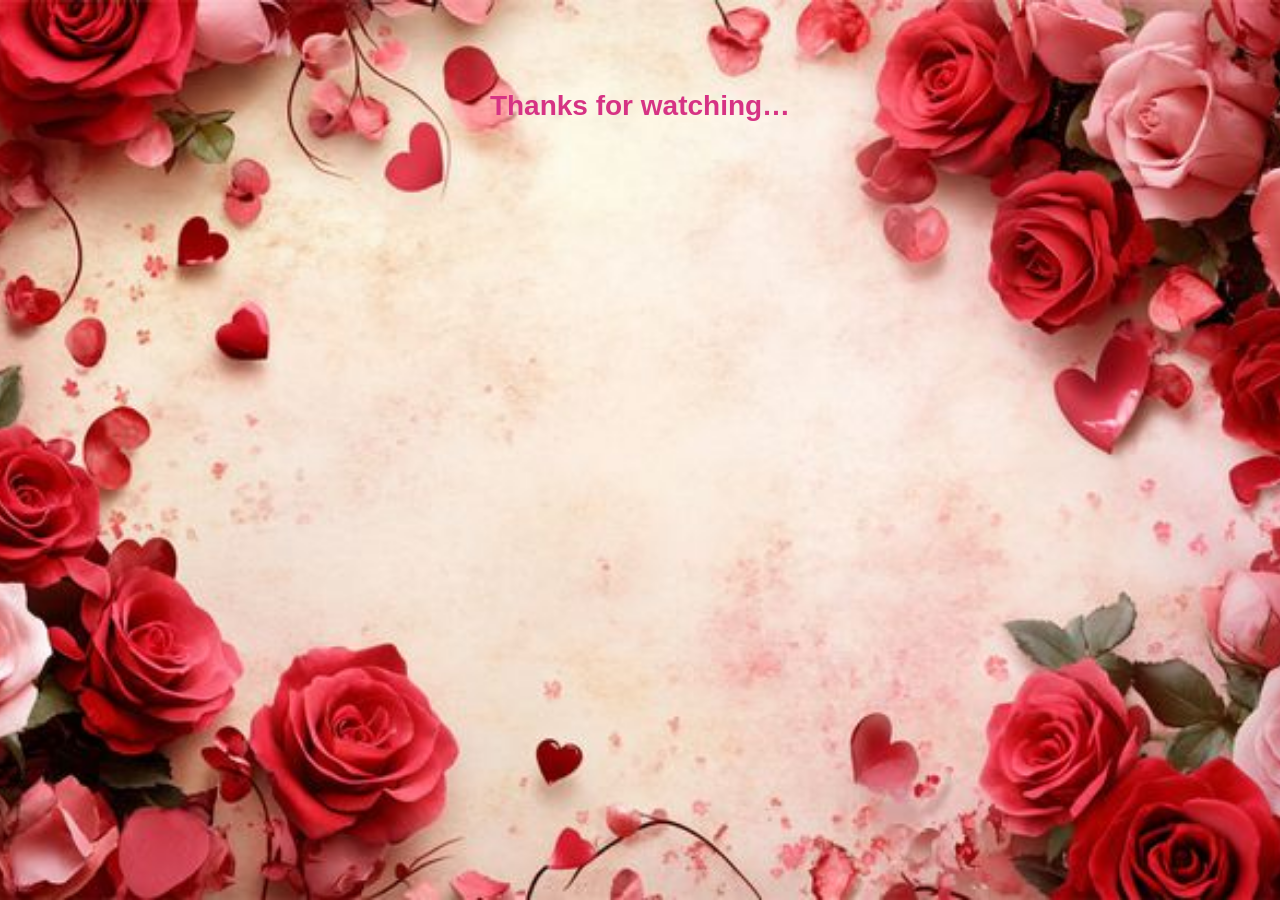
<file: endpage.html>
<!DOCTYPE html>
<html lang="en">
<head>
  <meta charset="UTF-8">
  <title>The End</title>
  <style>
    body, html {
      margin: 0;
      padding: 0;
      height: 100%;
      font-family: "Segoe UI", Arial, sans-serif;
      background-color: #fff0f5;
      overflow: hidden;
      background-image: url("credits-bg.jpg");
      background-size: cover;
      background-position: center;
    }

    /* Floating hearts */
    #hearts-container {
      position: fixed;
      top: 0;
      left: 0;
      width: 100%;
      height: 100%;
      pointer-events: none;
      overflow: hidden;
      z-index: 1;
    }
    .confetti-heart {
      position: absolute;
      color: red;
      font-size: 12px;
      animation: fallAndDrift 4s linear forwards;
    }
    @keyframes fallAndDrift {
      0% { transform: translateY(0) rotate(0deg); opacity:1; }
      100% { transform: translateY(600px) rotate(360deg); opacity:0; }
    }

    /* Credits */
    .credits-container {
      position: absolute;
      width: 100%;
      height: 100%;
      overflow: hidden;
      z-index: 2;
    }
    .credits {
      position: absolute;
      bottom: -100%;
      width: 100%;
      text-align: center;
      color: #d63384;
      font-size: 24px;
      animation: scrollCredits 20s linear forwards;
    }
    .credits p {
      margin: 15px 0;
    }
    @keyframes scrollCredits {
      0% { bottom: -100%; }
      100% { bottom: 120%; }
    }

    /* Thanks message */
    .thanks {
      position: absolute;
      top: 10%;
      width: 100%;
      text-align: center;
      font-size: 28px;
      font-weight: bold;
      color: #d63384;
      z-index: 3;
      opacity: 0;
      transition: opacity 2s ease-in;
    }
    .thanks.show { opacity: 1; }

    /* THE END centered */
    .the-end {
      position: fixed; /* independent of credits */
      top: 50%;
      left: 50%;
      transform: translate(-50%, -50%);
      font-size: 100px; /* bigger */
      font-weight: bold;
      color: #d63384;
      z-index: 3;
      opacity: 0;
      transition: opacity 2s ease-in;
    }
    .the-end.show { opacity: 1; }
  </style>
</head>
<body>

  <!-- Floating hearts -->
  <div id="hearts-container"></div>

  <!-- Background music -->
  <audio src="love-song2.mp3" autoplay loop></audio>

  <!-- Thanks message -->
  <div id="thanks" class="thanks">Thanks for watching…</div>

  <!-- Credits -->
  <div class="credits-container">
    <div id="credits" class="credits">
      <p>Directed by: (Name) </p>
      <p>Written by: (Name) </p>
      <p>Special Thanks: My love 💖</p>
      <p>Design & Animations: (Name) </p>
      <p>Music: Every Breath You Take </p>
      <p>Images: Personalized Memories</p>
      <p>Powered by Love ❤️</p>
    </div>
  </div>

  <!-- The End -->
  <div id="theEnd" class="the-end">THE END</div>

  <script>
    // Floating hearts
    function createHearts(count){
      const container = document.getElementById("hearts-container");
      for(let i=0;i<count;i++){
        const heart = document.createElement("div");
        heart.classList.add("confetti-heart");
        heart.style.left = Math.random()*90 + "%";
        heart.style.top = "-20px";
        heart.style.fontSize = (10 + Math.random()*15) + "px";
        heart.innerHTML = "❤️";
        container.appendChild(heart);
        setTimeout(()=>heart.remove(),4000);
      }
    }
    setInterval(()=>createHearts(5),800);

    window.onload = function() {
      // Show thanks message immediately
      document.getElementById("thanks").classList.add("show");

      // Show "THE END" after credits scroll (20s animation + 2s buffer)
      setTimeout(()=>{
        document.getElementById("theEnd").classList.add("show");
      }, 22000); 
    }
  </script>

</body>
</html>
</file>
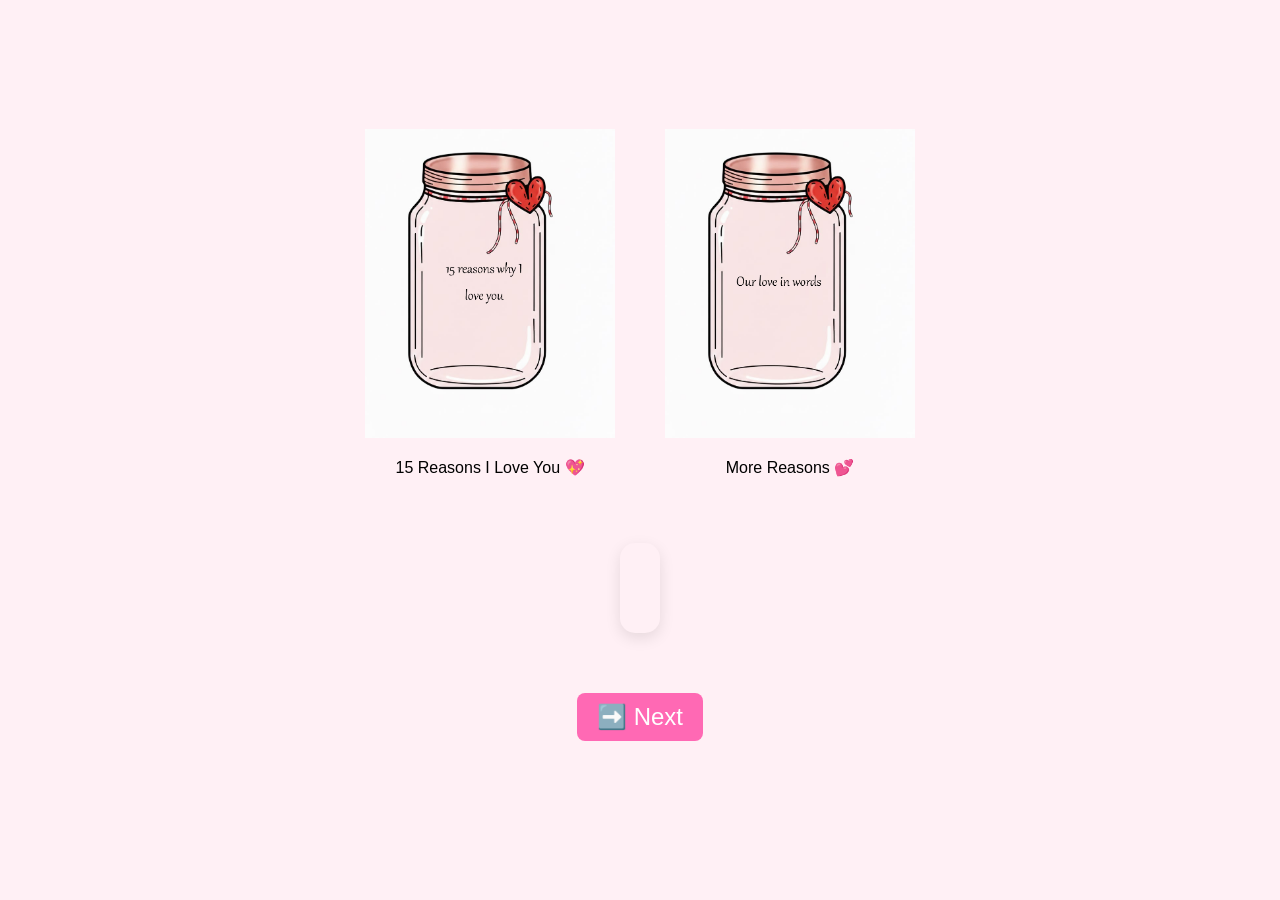
<file: nextpage.html>
<!DOCTYPE html>
<html>
<head>
  <title>Reasons I Love You</title>
  <link rel="stylesheet" href="style.css">
  <style>
    body {
      margin: 0;
      padding: 0;
      font-family: Arial, sans-serif;
      background-color: #fff0f5;
      display: flex;
      flex-direction: column;
      justify-content: center;
      align-items: center;
      min-height: 100vh;
      text-align: center;
    }

    /* Horizontal jars centered */
    .jars-row {
      display: flex;
      gap: 50px;
      justify-content: center;
      align-items: center;
      margin-bottom: 30px;
    }

    .jar-container {
      text-align: center;
      cursor: pointer;
    }

    .jar-container img {
      width: 250px;
      transition: transform 0.3s ease;
    }

    .jar-container:hover img {
      transform: scale(1.05);
    }

    /* Boxes container */
    .boxes-container {
      display: none;
      flex-wrap: wrap;
      justify-content: center;
      gap: 10px;
      max-width: 700px;
      margin-bottom: 30px;
      z-index: 5;
    }

    .reason-box {
      width: 60px;
      height: 60px;
      background-color: #ffb6c1;
      color: white;
      font-weight: bold;
      display: flex;
      justify-content: center;
      align-items: center;
      border-radius: 10px;
      cursor: pointer;
      font-size: 20px;
      box-shadow: 0 5px 15px rgba(0,0,0,0.2);
      transition: transform 0.2s, background-color 0.2s;
    }

    .reason-box:hover {
      transform: scale(1.1);
      background-color: #ff69b4;
    }

    .reason-display {
      margin-top: 20px;
      background-color: #fff0f5;
      padding: 20px;
      border-radius: 15px;
      max-width: 600px;
      text-align: center;
      font-size: 18px;
      color: #b03060;
      box-shadow: 0 5px 15px rgba(0,0,0,0.1);
      min-height: 50px;
      z-index: 5;
    }

    .next-arrow-container {
      margin-top: 30px;
      z-index: 5;
    }

    .next-arrow-container button {
      font-size: 24px;
      padding: 10px 20px;
      border-radius: 8px;
      border: none;
      background-color: #ff69b4;
      color: white;
      cursor: pointer;
      transition: transform 0.2s, background-color 0.2s;
    }

    .next-arrow-container button:hover {
      transform: scale(1.1);
      background-color: #ff4da6;
    }
  </style>
</head>
<body>

<!-- Background Music -->
<audio autoplay loop>
  <source src="song.mp3" type="audio/mpeg">
  Your browser does not support the audio element.
</audio>


  <!-- Horizontal jars centered -->
  <div class="jars-row">
    <!-- JAR 1 -->
    <div class="jar-container" onclick="openJar(event, 'jar1')">
      <img src="jar.png" alt="15 Reasons Jar">
      <p>15 Reasons I Love You 💖</p>
    </div>

    <!-- JAR 3 -->
    <div class="jar-container" onclick="openJar(event, 'jar3')">
      <img src="jar3.png" alt="More Reasons">
      <p>More Reasons 💕</p>
    </div>
  </div>

  <!-- Boxes containers -->
  <div id="jar1" class="boxes-container"></div>
  <div id="jar3" class="boxes-container"></div>

  <!-- Reason display -->
  <div class="reason-display" id="reasonDisplay"></div>

  <!-- Next page button -->
  <div class="next-arrow-container">
    <button onclick="goToEndPage()">➡️ Next</button>
  </div>

  <script>
    const reasonsJar1 = [
      "Your craziness 😜","How you feel like home/peace 🏡","Your cuteness 🥰",
      "Your smile 😁","Inside jokes 🤫","Your sarcasm 😏",
      "The way you make me laugh 😂","The way you talk 🗣️","Your virtual hugs 🤗",
      "Your intelligence 🧠","How you care 💕","Your quirks 🫣",
      "How you always brighten my day ☀️","The way you make every moment special ✨",
      "Simply YOU 😘"
    ];

    const reasonsJar3 = [
      "You make me fight for the fairytale",
      "None of your scars could make me love you less",
      "You are my prince charming",
      "You respect me",
      "I will be glad when you call and I miss you when you don’t call",
      "With you, I am my most beautiful self",
      "You let sunshine into my life",
      "I want to make your bad days better",
      "You demolished the walls around me",
      "It’s not hard work loving you",
      "You need me… of a million tiny little things…",
      "You have a place in my heart no one else could ever have",
      "Our love lasts…",
      "You loved me enough to spend the rest of your life with me",
      "I am your choice",
      "You give me direction",
      "You are my dream come true",
      "You helped me unpack my baggage",
      "We share a quiet confidence between each other",
      "You are the risk I will always take",
      "Love is composed of a single soul inhabiting two bodies – Aristotle",
      "You are my lover",
      "The best is yet to come",
      "You have a beautiful soul",
      "My happiness matters to you",
      "You’re my spark in the dark",
      "You are interested in what is going on in my head!",
      "We are one…",
      "You are my hero",
      "I want us to be everything we are supposed to be",
      "You are soft with me, even though you’re strong",
      "I can count on you",
      "An invisible thread connects us",
      "I vow to still grab your butt, even when you’re old and wrinkly!",
      "Your love is a commitment to protect my heart with the same passion you use to guard yours",
      "You are willing to forgive",
      "We share the same umbrella and survive the storms together",
      "You pray for our protection, love and health each and every day"
    ];

    function openJar(event, jarId) {
      event.stopPropagation(); // prevent document click
      const container = document.getElementById(jarId);

      // Hide other jars' boxes
      document.querySelectorAll('.boxes-container').forEach(box => {
        if (box.id !== jarId) box.style.display = 'none';
      });

      // Toggle current jar
      container.style.display = container.style.display === "flex" ? "none" : "flex";

      // Generate boxes if not already created
      if (container.children.length === 0) {
        const reasons = jarId === 'jar1' ? reasonsJar1 : reasonsJar3;
        reasons.forEach((reason, index) => {
          const box = document.createElement("div");
          box.classList.add("reason-box");
          box.textContent = index + 1;
          box.onclick = (e) => {
            e.stopPropagation();
            showReason(reason);
          };
          container.appendChild(box);
        });
      }
    }

    function showReason(reasonText) {
      document.getElementById("reasonDisplay").textContent = reasonText;
    }

    function goToEndPage() {
      window.location.href = "rose.html";
    }

    // Hide boxes if clicking anywhere else
    document.addEventListener('click', function(event) {
      document.querySelectorAll('.boxes-container').forEach(box => {
        box.style.display = 'none';
      });
    });

  </script>

</body>
</html>
</file>
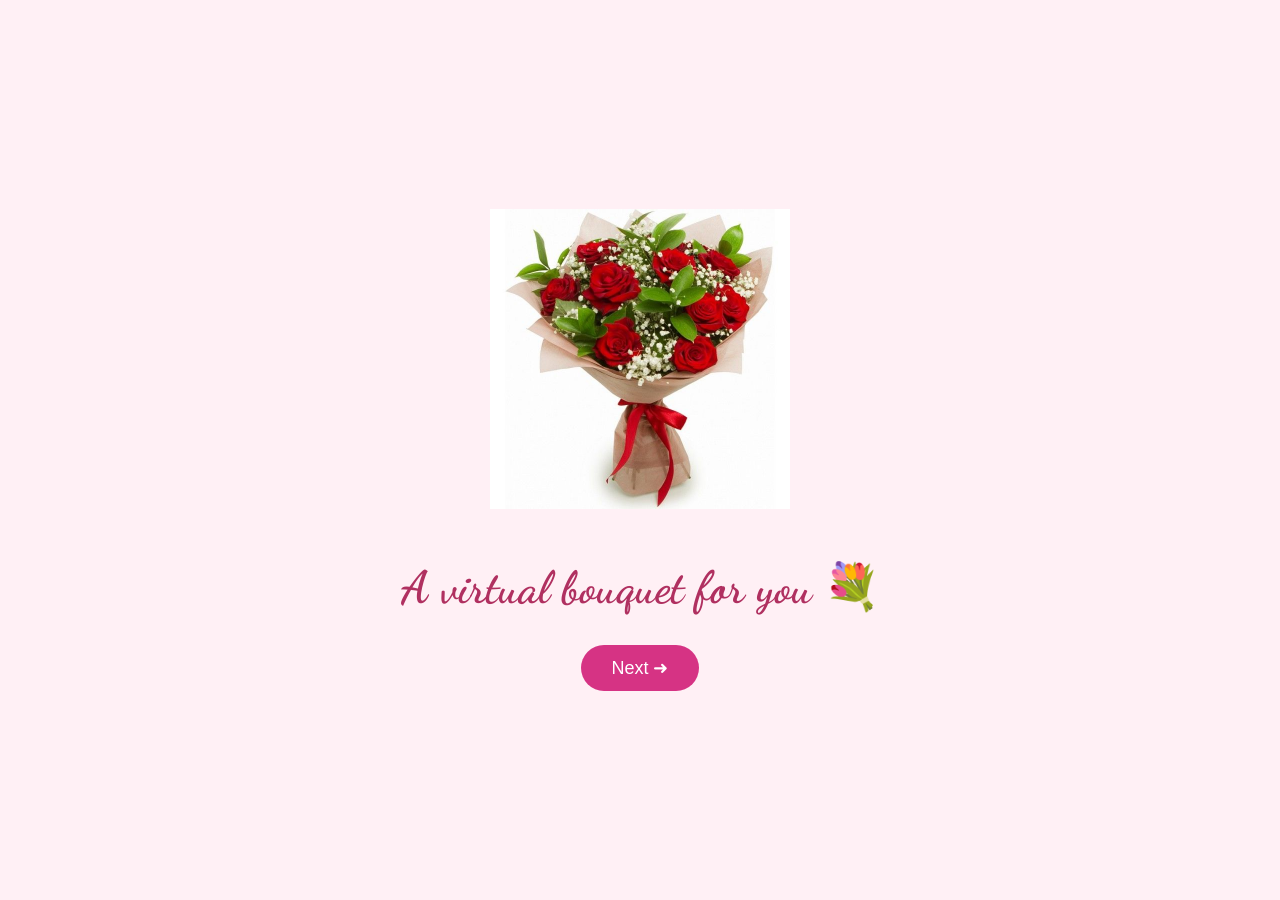
<file: rose.html>
<!DOCTYPE html>
<html>
<head>
  <title>Virtual Bouquet</title>

  <!-- Google Cursive Font -->
  <link href="https://fonts.googleapis.com/css2?family=Dancing+Script:wght@600&display=swap" rel="stylesheet">

  <style>
    body {
      margin: 0;
      padding: 0;
      background-color: #fff0f5;
      display: flex;
      flex-direction: column;
      justify-content: center;
      align-items: center;
      height: 100vh;
      text-align: center;
    }

    .rose-image {
      width: 300px;
      margin-bottom: 20px;
      animation: float 3s ease-in-out infinite;
    }

    h1 {
      font-family: 'Dancing Script', cursive;
      font-size: 45px;
      color: #b03060;
      margin-bottom: 30px;
    }

    .next-btn {
      padding: 12px 30px;
      font-size: 18px;
      border: none;
      border-radius: 30px;
      background-color: #d63384;
      color: white;
      cursor: pointer;
      transition: 0.3s ease;
    }

    .next-btn:hover {
      background-color: #b03060;
      transform: scale(1.05);
    }

    @keyframes float {
      0% { transform: translateY(0px); }
      50% { transform: translateY(-10px); }
      100% { transform: translateY(0px); }
    }
  </style>
</head>
<body>

  <img src="rose.png" alt="Rose" class="rose-image">

  <h1>A virtual bouquet for you 💐</h1>

  <!-- Next Button -->
  <button class="next-btn" onclick="goToEnd()">Next ➜</button>

  <script>
    function goToEnd() {
      window.location.href = "endpage.html";
    }
  </script>

</body>
</html>
</file>
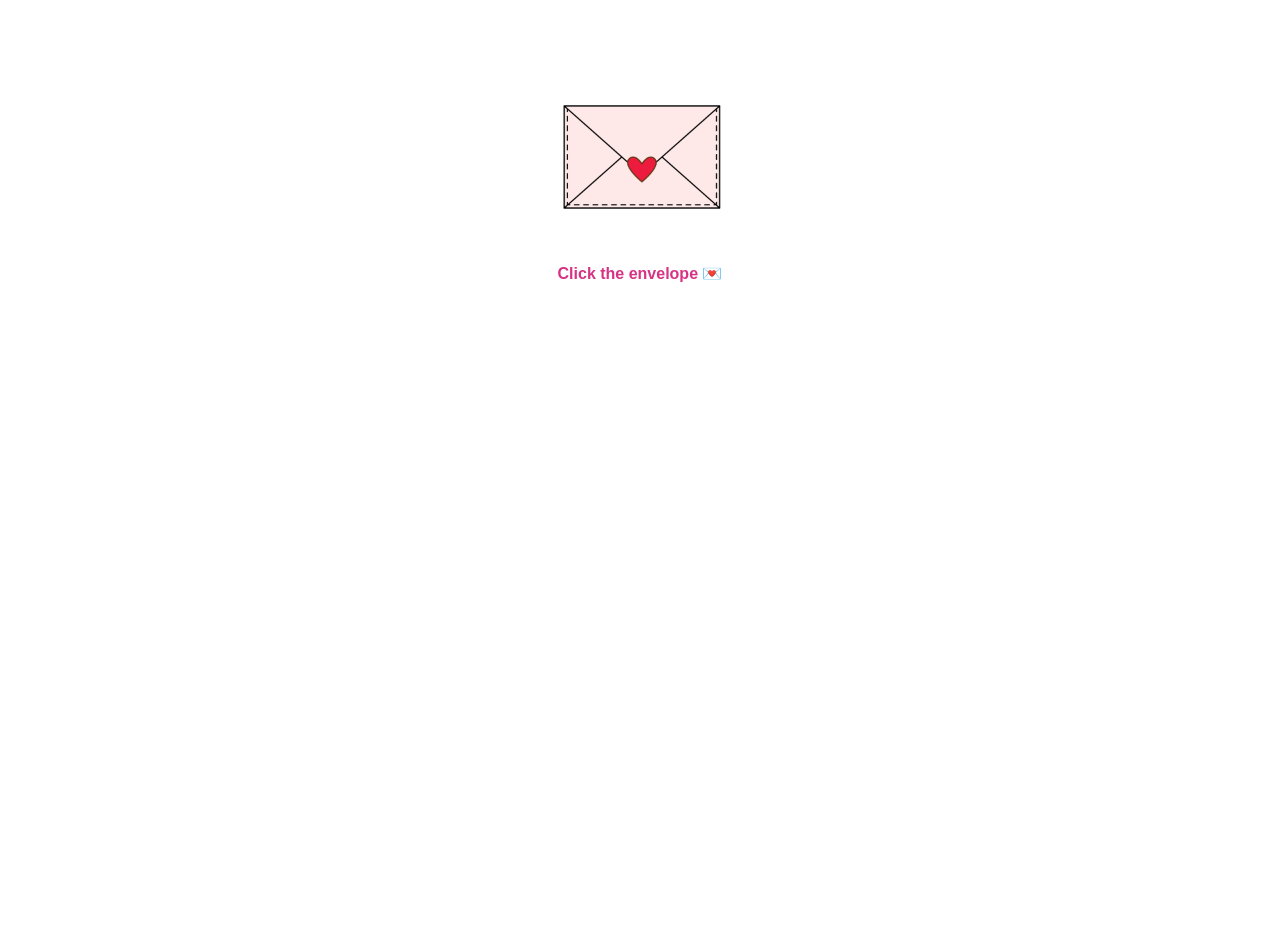
<file: valentine.html>
<!DOCTYPE html>
<html>
<head>
  <title>Valentine Letter</title>
  <link rel="stylesheet" href="style.css">
</head>

<body class="valentine-body">

  <!-- Envelope -->
  <div class="envelope-container" onclick="openLetter()">
    <img src="envelope.png" class="envelope" alt="Envelope">
    <p class="click-text">Click the envelope 💌</p>
  </div>

  <!-- Letter Container (hidden first) -->
  <div class="letter-container" id="letterContainer">
    <img src="letter-image.jpg" class="letter" alt="Love Letter">
    <button onclick="goNext()">Next ➡️</button>
  </div>

  <!-- Background Song -->
  <audio id="valentineSong" src="love-song.mp3" loop></audio>

  <!-- Floating Hearts -->
  <div id="hearts-container"></div>

  <script>

    function openLetter() {
      // Hide envelope
      document.querySelector(".envelope-container").style.display = "none";

      // Show letter
      const letterBox = document.getElementById("letterContainer");
      letterBox.style.display = "flex";

      const letter = document.querySelector(".letter");
      letter.classList.add("fly-out");

      // Play music
      const song = document.getElementById("valentineSong");
      song.play().catch(() => {});

      createHearts(25);
    }

    function goNext() {
      window.location.href = "nextpage.html";
    }

    function createHearts(count){
      const container = document.getElementById("hearts-container");

      for(let i = 0; i < count; i++){
        const heart = document.createElement("div");
        heart.classList.add("confetti-heart");

        heart.style.left = Math.random()*100 + "%";
        heart.style.top = "-20px";
        heart.style.fontSize = (10 + Math.random()*20) + "px";
        heart.innerHTML = "❤️";

        container.appendChild(heart);

        setTimeout(() => {
          heart.remove();
        }, 4000);
      }
    }

  </script>

</body>
</html>
</file>
<file: style.css>
/* ================= GENERAL RESET ================= */
body {
  margin: 0;
  font-family: Arial, sans-serif;
}

/* ================= SECRET PAGE ================= */

/* Secret Page Background */
.secret-bg {
  margin: 0;
  height: 100vh;
  width: 100%;
  background-image: url("background.jpg"); /* your image */
  background-size: cover;
  background-position: center;
  background-repeat: no-repeat;

  display: flex;
  justify-content: center;
  align-items: center;
}

/* Box Styling */
.box {
  background-color: rgba(255,255,255,0.85);
  padding: 30px;
  border-radius: 15px;
  text-align: center;
  width: 320px;
  box-shadow: 0 10px 25px rgba(0,0,0,0.3);
}

/* Inputs */
input {
  width: 90%;
  padding: 10px;
  font-size: 16px;
  border-radius: 8px;
  border: 1px solid #ccc;
  margin-top: 10px;
}

/* Buttons */
.btn-group button {
  background-color: #ff69b4;
  color: white;
  border: none;
  padding: 10px 20px;
  font-size: 16px;
  border-radius: 8px;
  cursor: pointer;
  margin: 10px 5px;
}

.btn-group button:hover {
  background-color: #ff4da6;
}

/* Error text */
#error {
  color: #d63384;
  font-size: 14px;
  margin-top: 10px;
}

/* Floating hearts */
#heart-container { position:absolute; top:0; left:0; width:100%; height:100%; pointer-events:none; }
.floating-heart {
  position:absolute;
  width:15px; height:15px;
  background:red;
  clip-path: polygon(50% 0%, 100% 35%, 80% 100%, 50% 80%, 20% 100%, 0% 35%);
  animation: floatHeart 2s linear forwards;
}
@keyframes floatHeart {
  0% { opacity:1; transform:translateY(0);}
  100% { opacity:0; transform:translateY(-50px);}
}

/* ================= MEMORIES PAGE ================= */
.memories-bg {
  min-height: 100vh;
  background-image: url("memories-bg.jpg"); /* your background image */
  background-size: cover;
  background-position: center;
  background-repeat: no-repeat;

  display: flex;
  justify-content: center;
  align-items: center;
  font-family: Arial, sans-serif;
}

/* Box styling */
.box {
  background-color: rgba(255, 255, 255, 0.9);
  padding: 30px;
  border-radius: 15px;
  text-align: center;
  width: 400px;
  box-shadow: 0 10px 30px rgba(0,0,0,0.3);
}

/* Heading */
h1 {
  color: #d63384;
  margin-bottom: 20px;
}

/* Memory boxes */
.memory-box {
  background-color: #ffe0ee;
  padding: 15px;
  margin: 10px 0;
  border-radius: 12px;
  cursor: pointer;
  font-weight: bold;
  color: #b03060;
  transition: transform 0.2s, background-color 0.2s;
  user-select: none;
}
.memory-box:hover {
  background-color: #ffc2dc;
  transform: scale(1.03);
}

/* Image display area */
.image-area {
  margin-top: 20px;
  position: relative;
}
.image-area img {
  width: 100%;
  max-width: 700px;
  border-radius: 15px;
  box-shadow: 0 8px 25px rgba(0,0,0,0.25);
  display: none;
}

/* Zoom animation */
.zoom-animation {
  animation: zoomEffect 0.7s ease forwards;
}
@keyframes zoomEffect {
  0% { transform: scale(0.5); opacity:0; }
  100% { transform: scale(1); opacity:1; }
}

/* Floating hearts */
#hearts-container {
  position: fixed;
  top: 0;
  left: 0;
  width: 100%;
  height: 100%;
  pointer-events: none;
  overflow: hidden;
  z-index: 999;
}
.confetti-heart {
  position: absolute;
  animation: fallAndDrift 2s linear forwards;
  font-size: 12px;
}
@keyframes fallAndDrift {
  0% { transform: translateY(0) rotate(0deg); opacity:1; }
  100% { transform: translateY(200px) rotate(360deg); opacity:0; }
}

/* Next button */
button {
  background-color: #ff69b4;
  color: white;
  border: none;
  padding: 10px 20px;
  font-size: 18px;
  border-radius: 8px;
  cursor: pointer;
  margin-top: 20px;
  transition: transform 0.2s, background-color 0.2s;
}
button:hover {
  background-color: #ff4da6;
  transform: scale(1.1);
}


/* ================= SHARED BOX STYLE ================= */
.box {
  background-color: rgba(255, 255, 255, 0.92);
  padding: 30px;
  border-radius: 15px;
  text-align: center;
  width: 380px;
  box-shadow: 0 10px 30px rgba(0,0,0,0.25);
}

/* ================= HEADINGS ================= */
h1 {
  color: #d63384;
  margin-bottom: 10px;
}

/* ================= INPUT ================= */
input {
  width: 90%;
  padding: 10px;
  font-size: 16px;
  border-radius: 8px;
  border: 1px solid #ccc;
}

/* ================= BUTTONS ================= */
button {
  background-color: #ff69b4;
  color: white;
  border: none;
  padding: 10px 20px;
  font-size: 16px;
  border-radius: 8px;
  cursor: pointer;
  transition: 0.2s ease;
}

button:hover {
  background-color: #ff4da6;
  transform: scale(1.05);
}

#error {
  color: #d63384;
  font-size: 14px;
}

/* ================= MEMORY BOXES ================= */
.memory-box {
  background-color: #ffe0ee;
  padding: 15px;
  margin: 10px 0;
  border-radius: 12px;
  cursor: pointer;
  font-weight: bold;
  color: #b03060;
  transition: transform 0.2s, background-color 0.2s;
}

.memory-box:hover {
  background-color: #ffc2dc;
  transform: scale(1.03);
}

/* ================= MEMORY IMAGE DISPLAY ================= */
.image-area {
  margin-top: 20px;
}

.image-area img {
  width: 100%;
  max-width: 550px;
  border-radius: 15px;
  box-shadow: 0 8px 20px rgba(0,0,0,0.25);
  display: none;
}

/* ================= GENERAL ================= */
body, html {
  margin: 0;
  padding: 0;
  height: 100%;
  font-family: Arial, sans-serif;
}

/* ================= VALENTINE PAGE ================= */

body, html {
  margin: 0;
  padding: 0;
  font-family: Arial, sans-serif;
  background-color: white;
}

/* Main layout */
.valentine-body {
  display: flex;
  flex-direction: column;
  align-items: center;
  justify-content: flex-start;
  min-height: 100vh;
  padding-top: 50px;
  overflow-y: auto;
}

/* Envelope */
.envelope-container {
  text-align: center;
  cursor: pointer;
}

.envelope {
  width: 200px;
  transition: transform 0.3s ease;
}

.envelope:hover {
  transform: scale(1.1);
}

.click-text {
  margin-top: 10px;
  color: #d63384;
  font-weight: bold;
}

/* Letter container */
.letter-container {
  display: none;
  flex-direction: column;
  align-items: center;
  width: 100%;
}

/* Letter image */
.letter {
  width: 90%;
  max-width: 700px;
  height: auto;
  border-radius: 15px;
  box-shadow: 0 10px 30px rgba(0,0,0,0.2);
  opacity: 0;
}

/* Fly out animation */
.fly-out {
  animation: flyLetter 1s forwards;
}

@keyframes flyLetter {
  0% {
    transform: translateY(-200px);
    opacity: 0;
  }
  100% {
    transform: translateY(0);
    opacity: 1;
  }
}

/* Button */
button {
  background-color: #ff69b4;
  color: white;
  border: none;
  padding: 12px 25px;
  font-size: 18px;
  border-radius: 8px;
  cursor: pointer;
  margin: 30px 0;
  transition: transform 0.2s, background-color 0.2s;
}

button:hover {
  background-color: #ff4da6;
  transform: scale(1.1);
}

/* Floating hearts */
#hearts-container {
  position: fixed;
  top: 0;
  left: 0;
  width: 100%;
  height: 100%;
  pointer-events: none;
  overflow: hidden;
  z-index: 0;
}

.confetti-heart {
  position: absolute;
  animation: fallAndDrift 4s linear forwards;
}

@keyframes fallAndDrift {
  0% {
    transform: translateY(0) rotate(0deg);
    opacity: 1;
  }
  100% {
    transform: translateY(700px) rotate(360deg);
    opacity: 0;
  }
}

.next-arrow-container {
  text-align: center;
  margin-top: 30px;
}

.next-arrow-container button {
  background-color: transparent;
  border: none;
  font-size: 30px; /* arrow size */
  cursor: pointer;
  color: #d63384; /* pinkish color */
  transition: transform 0.2s;
}

.next-arrow-container button:hover {
  transform: scale(1.2);
}

.credits {
  text-align: center;
  color: #d63384;
  font-size: 24px;
  display: inline-block;
  transform: translateY(100%);
  animation: scrollCredits 20s linear forwards; /* faster scroll */
}
</file>
